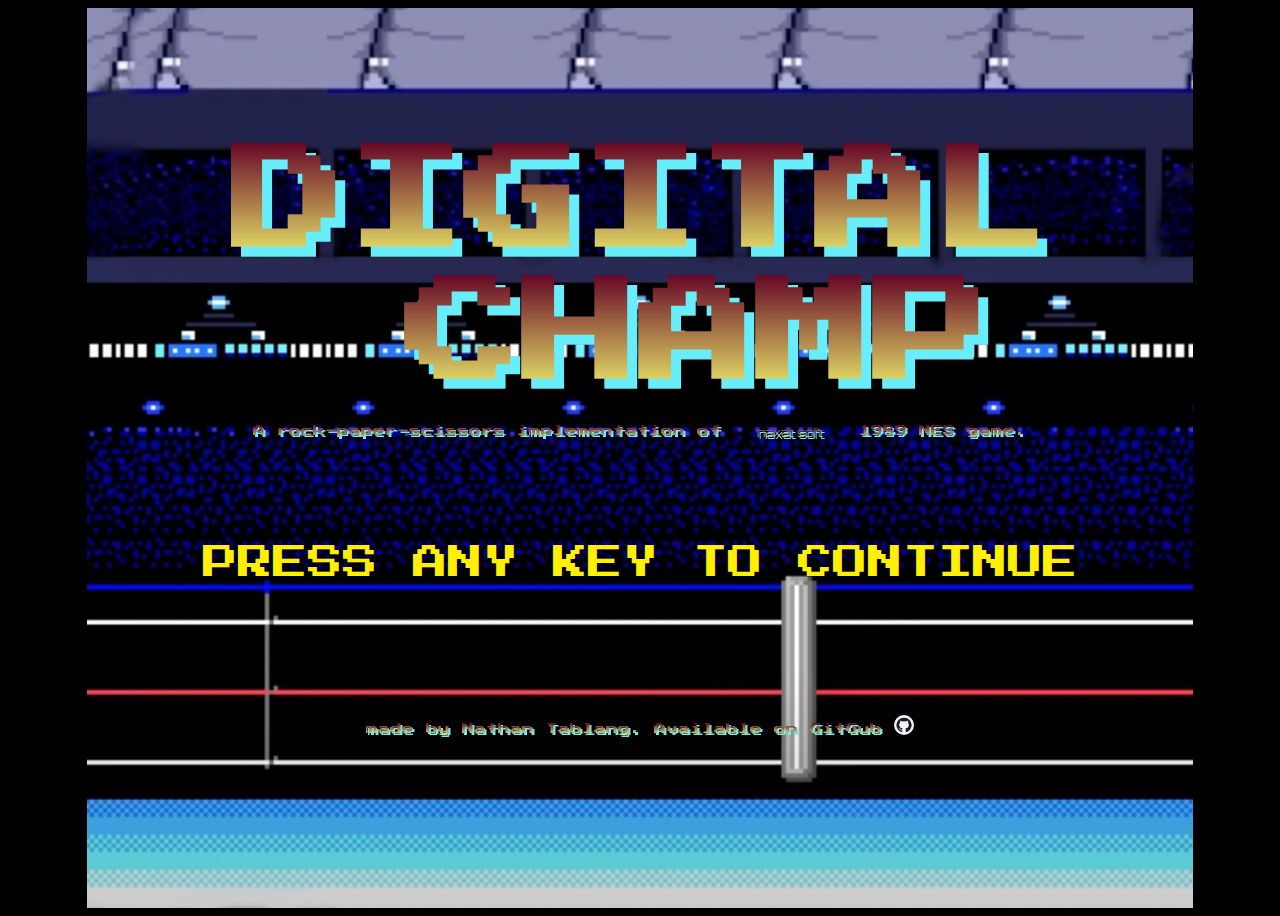
<file: index.html>
<!DOCTYPE html>
<html lang="en">
<head>
    <meta charset="UTF-8">
    <meta http-equiv="X-UA-Compatible" content="IE=edge">
    <meta name="viewport" content="width=device-width, initial-scale=1.0">
    <title>Digital Champ RPS</title>
    <link rel="stylesheet" href="styles/indexStyle.css">
    <link rel="preconnect" href="https://fonts.googleapis.com">
    <link rel="preconnect" href="https://fonts.gstatic.com" crossorigin>
    <link href="https://fonts.googleapis.com/css2?family=Press+Start+2P&display=swap" rel="stylesheet">
    <link href="https://fonts.googleapis.com/css2?family=Orbitron&display=swap" rel="stylesheet">
</head>
<body>
    
    <div class="title-screen">
        <img src="images/blankscreen1.png" class="cover" />
        <div class="menu">
            
            <div class="fade-in digital-position">
                <h1>DIGITAL</h1>
            </div>
            <div class="fade-in">
                <h1>&nbsp;CHAMP</h1>
            </div>
            <div class="subtitle fade-in">
                <span>A rock-paper-scissors implementation of &nbsp; </span> <span class="naxat-soft">naxat soft</span> &nbsp; 1989 NES game.
            </div>
            <div class="fade-in-key ">
                PRESS ANY KEY TO CONTINUE
            </div>
            <div class="fade-in title-caption">
                <span class="subtitle">made by Nathan Tablang. Available on GitGub </span> 
                <span><a href="https://github.com/NTablang/DigitalChamp"><img src="images/pxArt.png" class="github-logo"></a></span> 
            </div>
            <script>
                document.onkeydown= e => location='pages/intro.html'
            </script>
            
        </div>
    </div>

</body>
</html>
</file>
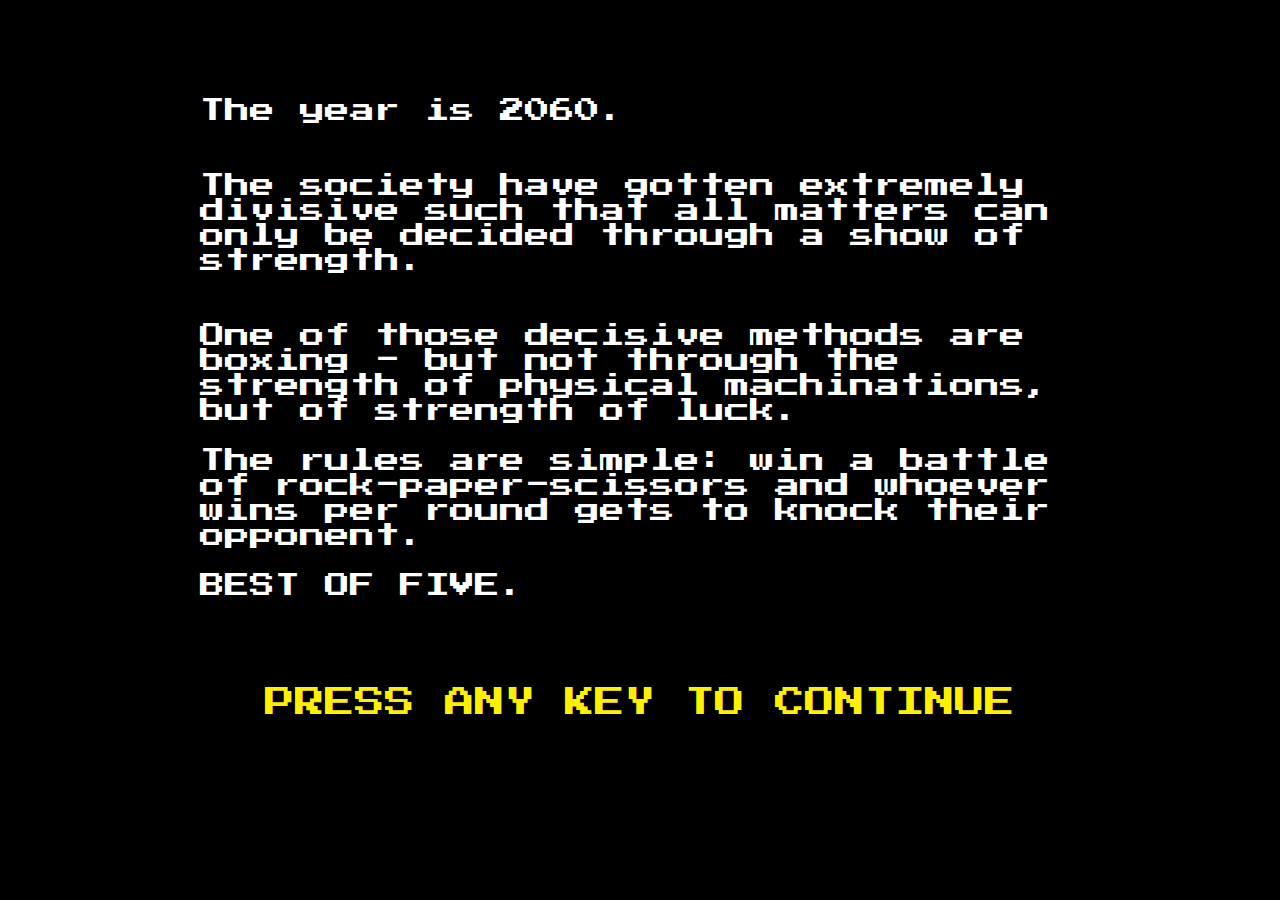
<file: pages/intro.html>
<!DOCTYPE html>
<html lang="en">
<head>
    <meta charset="UTF-8">
    <meta http-equiv="X-UA-Compatible" content="IE=edge">
    <meta name="viewport" content="width=device-width, initial-scale=1.0">
    <title>Digital Champ RPS</title>
    <link rel="stylesheet" href="../styles/introStyle.css">
    <link rel="preconnect" href="https://fonts.googleapis.com">
    <link rel="preconnect" href="https://fonts.gstatic.com" crossorigin>
    <link href="https://fonts.googleapis.com/css2?family=Press+Start+2P&display=swap" rel="stylesheet">
    
</head>
<body>
    The year is 2060.
    <br> <br> <br>
    The society have gotten extremely divisive such that all matters can only be decided through a show of strength.
    <br> <br> <br>
    One of those decisive methods are boxing - but not through the strength of physical machinations, but of strength of luck.
    <br> <br>
    The rules are simple: win a battle of rock-paper-scissors and whoever wins per round gets to knock their opponent.
    <br> <br> 
    BEST OF FIVE.
    <div class="blink">
        PRESS ANY KEY TO CONTINUE
    </div>
   <script>
        document.onkeydown= e => {
            location='match.html';
        }
    </script>
    
    
</body>
</html>
</file>
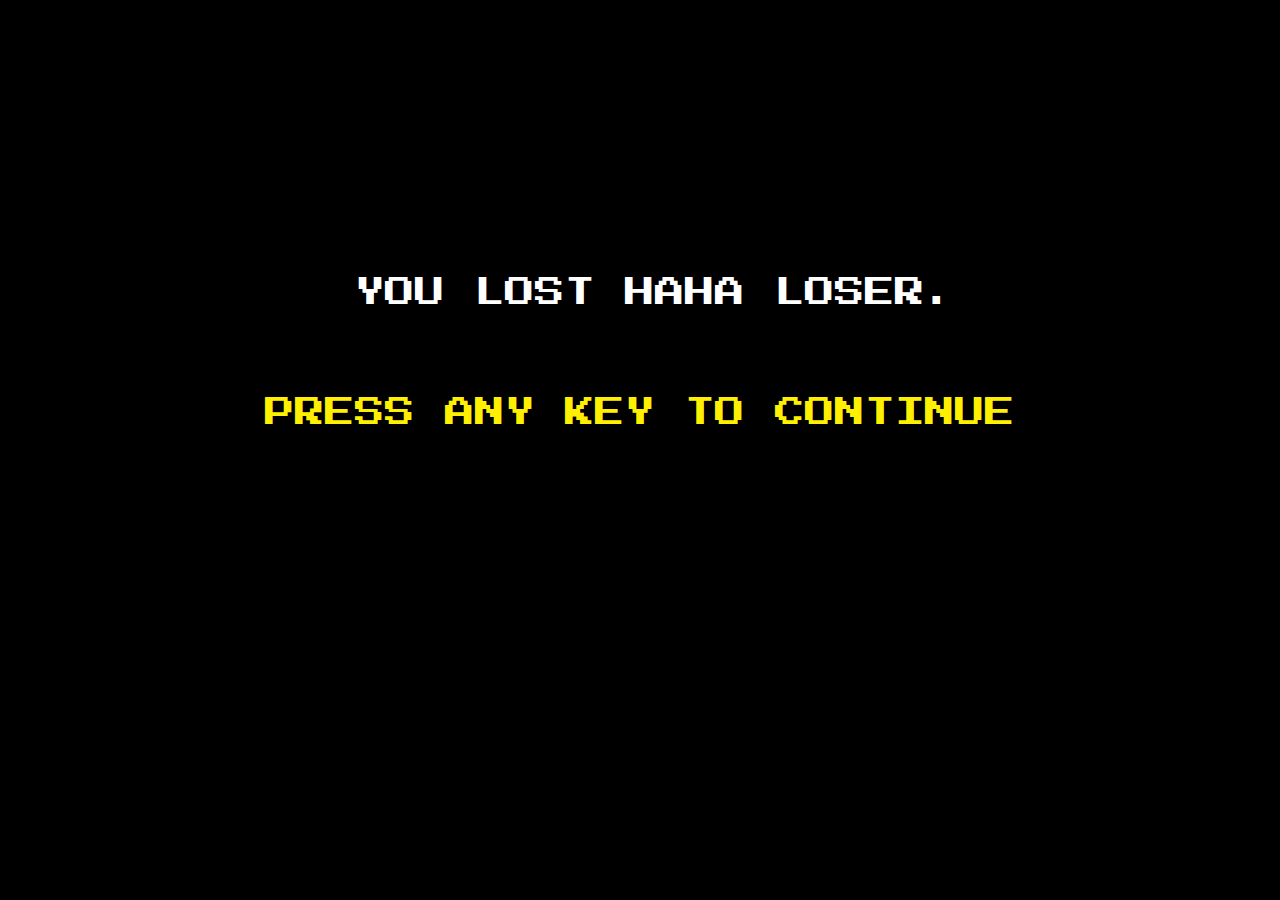
<file: pages/lost.html>
<!DOCTYPE html>
<html lang="en">
<head>
    <meta charset="UTF-8">
    <meta http-equiv="X-UA-Compatible" content="IE=edge">
    <meta name="viewport" content="width=device-width, initial-scale=1.0">
    <title>Digital Champ RPS</title>
    <link rel="stylesheet" href="../styles/loseStyle.css">
    <link rel="preconnect" href="https://fonts.googleapis.com">
    <link rel="preconnect" href="https://fonts.gstatic.com" crossorigin>
    <link href="https://fonts.googleapis.com/css2?family=Press+Start+2P&display=swap" rel="stylesheet">
    <link href="https://fonts.googleapis.com/css2?family=Orbitron&display=swap" rel="stylesheet">
    
</head>
<body>
    &nbsp;YOU LOST HAHA LOSER.
    <div class="blink">
        PRESS ANY KEY TO CONTINUE
    </div>
    <script>
        document.onkeydown= e => {
            location='../index.html';
        }
    </script>
    
    
</body>
</html>
</file>
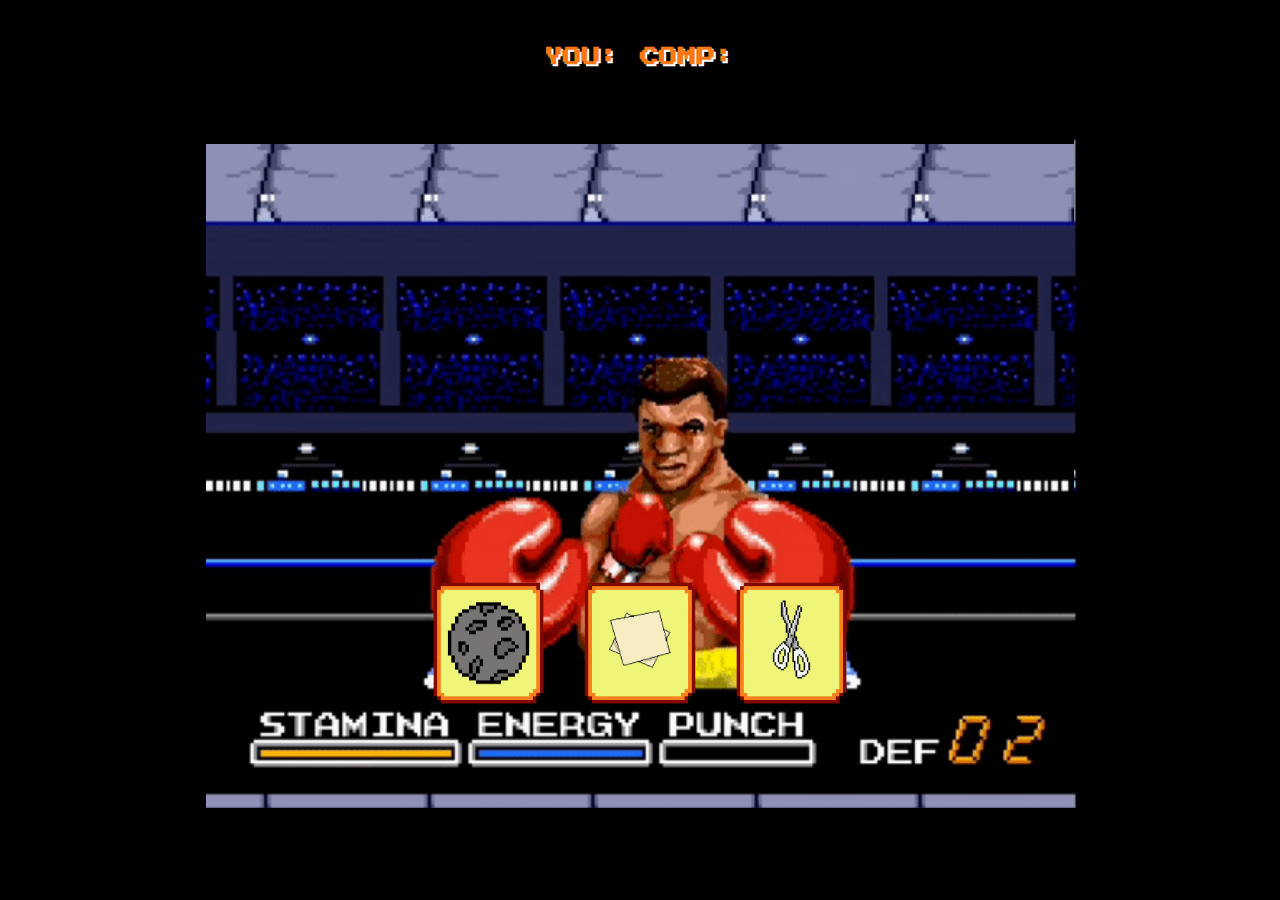
<file: pages/match.html>
<!DOCTYPE html>
<html lang="en">
<head>
    <meta charset="UTF-8">
    <meta http-equiv="X-UA-Compatible" content="IE=edge">
    <meta name="viewport" content="width=device-width, initial-scale=1.0">
    <title>Digital Champ RPS</title>
    <link rel="stylesheet" href="../styles/matchStyle.css">
    <link rel="preconnect" href="https://fonts.googleapis.com">
    <link rel="preconnect" href="https://fonts.gstatic.com" crossorigin>
    <link href="https://fonts.googleapis.com/css2?family=Press+Start+2P&display=swap" rel="stylesheet">
    <link href="https://fonts.googleapis.com/css2?family=Orbitron&display=swap" rel="stylesheet">
</head>
<body>

    <div class="title-screen">
        <img src="../images/wonscene.gif" class="cover-match won-scene" id="won-background"/>
        <img src="../images/punchedbycomp.gif" class="cover-match punchedbyenemy-scene" id = "punched-background"/>
        <img src="../images/punchedgif.gif" class="cover-match match-scene" id="punch-background"/> 
        <img src="../images/wait.gif" class="cover-match match-scene wait" id="default-background"/>
        
        <div class="menu">
            <div class="choices" id="choices">
                <!-- ROCK -->
                <img src="../images/chooserock.png" class="choosebox" onclick="playRound('rock', computerPlay())">
                <!-- PAPER -->
                <img src="../images/choosepaper.png" class="choosebox" onclick="playRound('paper', computerPlay())">
                <!-- SCISSORS -->
                <img src="../images/choosescissors.png" class="choosebox" onclick="playRound('scissors', computerPlay())">
                
                <script src="../rockpaperscissors.js"></script>

            </div>
            
            <div class="filter" id="results-box">

            </div>
            <div class="scores" id="scores">
                <div class="score">
                    <h3>YOU: </h3>
                    <h2 id="yourscore"></h2>
                </div>
                <div class="score">
                    <h3>COMP: </h3>
                    <h2 id="compscore"></h2>
                </div>
            </div>
        </div>
    </div>

</body>
</html>
</file>
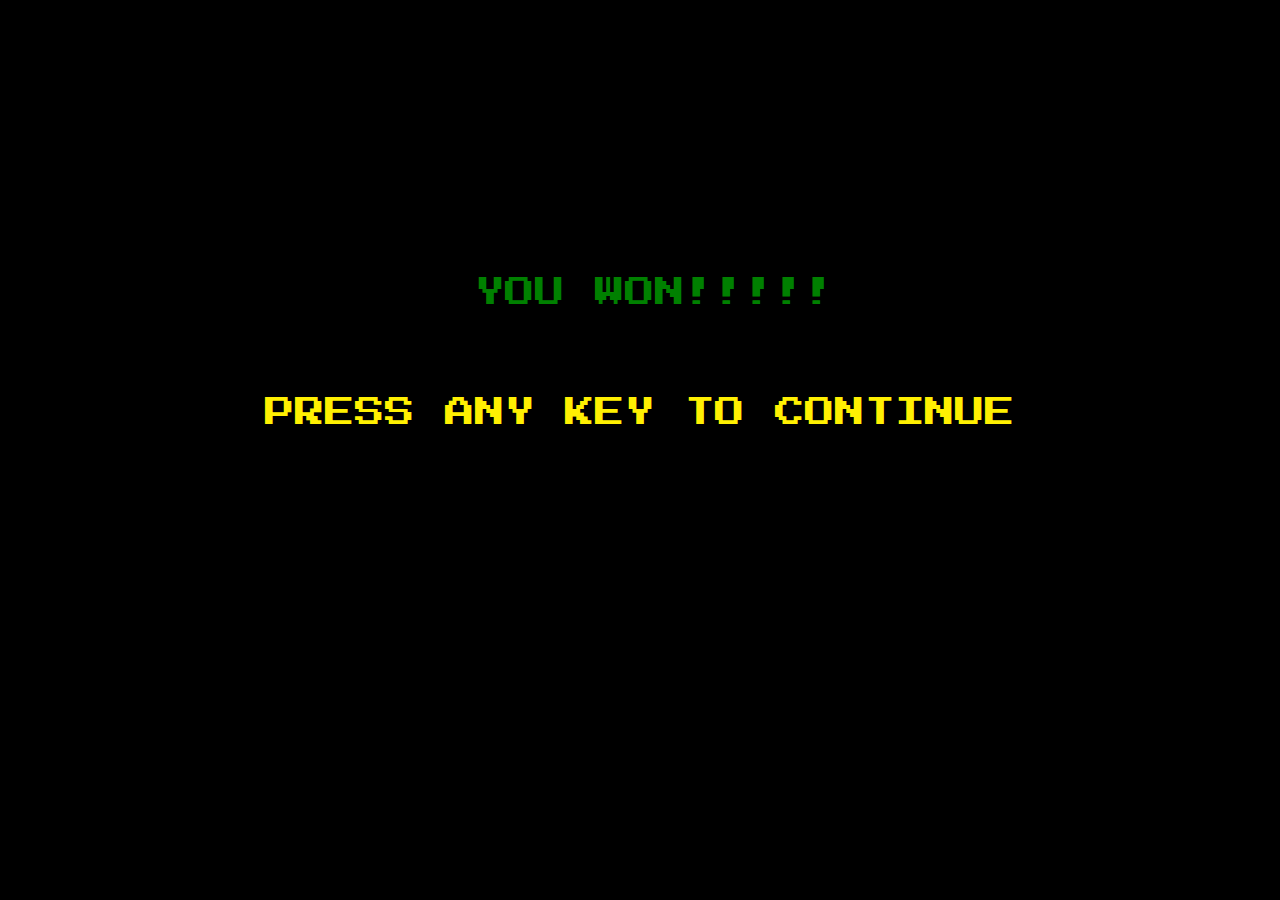
<file: pages/win.html>
<!DOCTYPE html>
<html lang="en">
<head>
    <meta charset="UTF-8">
    <meta http-equiv="X-UA-Compatible" content="IE=edge">
    <meta name="viewport" content="width=device-width, initial-scale=1.0">
    <title>Digital Champ RPS</title>
    <link rel="stylesheet" href="../styles/winStyle.css">
    <link rel="preconnect" href="https://fonts.googleapis.com">
    <link rel="preconnect" href="https://fonts.gstatic.com" crossorigin>
    <link href="https://fonts.googleapis.com/css2?family=Press+Start+2P&display=swap" rel="stylesheet">
    <link href="https://fonts.googleapis.com/css2?family=Orbitron&display=swap" rel="stylesheet">
    
</head>
<body>
    &nbsp;YOU WON!!!!!
    <div class="blink">
        PRESS ANY KEY TO CONTINUE
    </div>
    <script>
        document.onkeydown= e => {
            location='../index.html';
        }
    </script>
    
    
</body>
</html>
</file>
<file: styles/indexStyle.css>
.title-screen {    
    position: relative;
    display: flex;
}
html {
    background-color: #000000;
    
    display: flex;
    justify-content: center;
    align-items: center;
}
.cover {
    z-index: 0;
    height: 100vh;
}
.menu{
    position: absolute;
    height: 100%;
    width: 100%;
    color: white;
    display: flex;
    flex-direction: column;
    gap: 15px;

    align-items: center;
    font-family: 'Press Start 2P', sans-serif;
}
.digital-position {
    margin-top: 15vh;
}
.subtitle {
    font-size: 12px;
    background: -webkit-linear-gradient(to top, #EBEB6B 0%, #670726 100%);
    background: -moz-linear-gradient(to top, #EBEB6B 0%, #670726 100%);
    background: linear-gradient(to top, #EBEB6B 0%, #670726 100%);
    -webkit-background-clip: text;
    -webkit-text-fill-color: transparent;

    filter: drop-shadow(2px 2px #68eefa);
    margin-top: 2vh;
}
h1 {
    font-size: 13vh;
    background: -webkit-linear-gradient(90deg, #ebeb6b, #670726);
    -webkit-background-clip: text;
    -webkit-text-fill-color: transparent;
    filter: drop-shadow(10px 10px #68eefa);
    padding: 0;
    margin: 0;

}
.title-caption {
    margin-top: 10vh;
    font-size: 50px;
    height: 0vh;
}
.naxat-soft {
    font-family: 'Orbitron', sans-serif;
}
.github-logo{
    border-radius: 50%;
    width:auto;
    height: 20px;
}
/* ANIMATIONS */
.fade-in {
	opacity: 1;
	animation-name: fadeInOpacity;
	animation-iteration-count: 1;
	animation-timing-function: ease-in;
	animation-duration: 2s;
}

@keyframes fadeInOpacity {
	0% {
		opacity: 0;
	}
	100% {
		opacity: 1;
	}
}
.fade-in-key {
    color: #fff002;
    margin-top: 10vh;
    font-size: 35px;
    opacity: 1;

	animation-name: fadeInKey;
	animation-iteration-count: infinite;
	animation-timing-function: ease-in;
	animation-duration: 3s;    
  

}
@keyframes fadeInKey {
    0% {
        opacity: 0;
    }
    25% {
        opacity: 0%;
    }
    75% {
        opacity: 0%;
    }
}
</file>
<file: styles/introStyle.css>
html {
    background-color: #000000;
    
    display: flex;
    justify-content: center;
    align-items: center;
}
body {
    background-color: black;
    color: white;
    font-family: 'Press Start 2P', sans-serif;
    font-size: 25px;
    height: auto;
    display: flex;
    flex-direction: column;
    justify-content: center;
    align-items: center;
    padding: 10vh 15vw;
}
.blink {
    color: #fff002;
    margin-top: 10vh;
    font-size: 30px;
    opacity: 1;
    animation: blinker 1s step-start infinite;
  }
  
  @keyframes blinker {
    50% {
      opacity: 0;
    }
}
</file>
<file: styles/loseStyle.css>
html {
    height: 100vh;
}
body {
    background-color: black;
    color: white;
    font-family: 'Press Start 2P', sans-serif;
    font-size: 30px;
    height: auto;
    display: flex;
    flex-direction: column;
    justify-content: center;
    align-items: center;
    padding: 30vh 15vw;
}
.blink {
    color: #fff002;
    margin-top: 10vh;
    font-size: 30px;
    opacity: 1;
    animation: blinker 1s step-start infinite;
  }
  
  @keyframes blinker {
    50% {
      opacity: 0;
    }

}
</file>
<file: styles/matchStyle.css>
html {
    background-color: #000000;
    
    display: flex;
    justify-content: center;
    align-items: center;
}
.title-screen {    
    position: relative;

    display: flex;
}
.cover-match {
    width:auto;
    height: 800px;
}
.menu{
    position: absolute;
    height: 100%;
    width: 100%;
    color: white;
    display: flex;
    flex-direction: column;
    gap: 15px;

    align-items: center;
    font-family: 'Press Start 2P', sans-serif;
}
/*won scene*/
.cover-match.won-scene {
    position: absolute;
    top: 0px;
    left: 0px;
    z-index: 1;
}
/*punched by enemy*/
.cover-match.punchedbyenemy-scene {
    position: absolute;
    top: 0px;
    left: 0px;
    z-index: 2;
}
/*punched the enemy*/
.cover-match.match-scene {
    position: absolute;
    top: 0px;
    left: 0px;
    z-index: 3;
}

/*default bg*/
.cover-match.match-scene.wait {
    position: relative;
    top: 0;
    left: 0;
    z-index: 4;

}

/* scoreboard */
.scores {
    position: absolute;
    z-index: 16;
    background-color: #000000;
    height: 17%;
    width: 100%;
    display: flex;
    flex-direction: row;
    gap: 20px;
    justify-content: center;
    color: #fe7711;
    text-shadow: 2px 2px white;
}
.score {
    display: flex;
    flex-direction: column;
    justify-content: center;
}
.choices {
    margin-top: 65%;
    padding: 0%;
    margin-bottom: 0%;
    display: flex;
    gap: 20px;
    z-index: 10;
}
.choosebox {
    width:auto;
    height: 15vh;
}
/*results announcement*/
.filter {
    position: absolute;
    height: 100%;
    width: 100%;
    background-color: rgba(255,255,255, 0.5);
    z-index: -1;
    display: flex;
    justify-content: center;
    align-items: center;
    font-size: 100px;
}
/* ANIMATIONS */
.choosebox:hover { 
    animation-name: floating;
    animation-duration: 3s;
    animation-iteration-count: infinite;
    animation-timing-function: ease-in-out;
    margin-left: 30px;
    margin-top: 5px;
}
 
@keyframes floating {
    0% { transform: translate(0,  0px); }
    50%  { transform: translate(0, 15px); }
    100%   { transform: translate(0, -0px); }   
}
</file>
<file: styles/winStyle.css>
html {
    height: 100vh;
}
body {
    background-color: black;
    color: green;
    font-family: 'Press Start 2P', sans-serif;
    font-size: 30px;
    height: auto;
    display: flex;
    flex-direction: column;
    justify-content: center;
    align-items: center;
    padding: 30vh 15vw;
}
.blink {
    color: #fff002;
    margin-top: 10vh;
    font-size: 30px;
    opacity: 1;
    animation: blinker 1s step-start infinite;
  }
  
  @keyframes blinker {
    50% {
      opacity: 0;
    }

}
</file>
